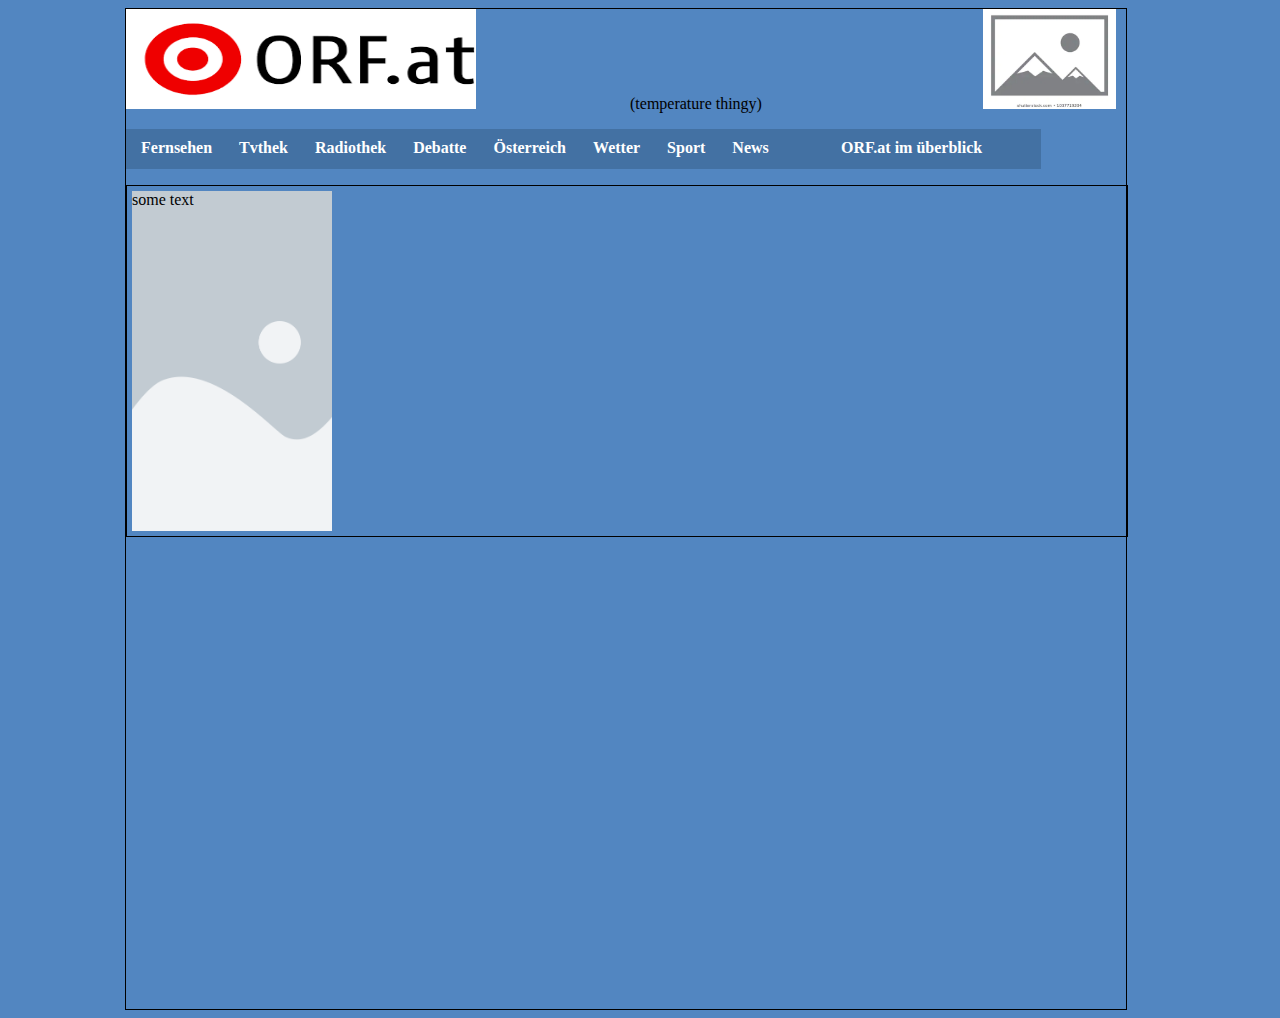
<file: challenge/index.html>
<!DOCTYPE html>
<html lang="en">
    <head>
        <meta charset="UTF-8">
        <link rel="stylesheet" href="css/style.css">
        <meta name="viewport" content="width=device-width, initial-scale=1.0">
        <title>Document</title>
    </head>
    <body>
        <header>
            <img src="imgs/logo.png"height="100px" width="350px">
            <span>(temperature thingy)</span>
            <img id="float-right" src ="imgs/placeholder.webp" height= "100px">
        </header>

        <navbar>
            <ul>
                <a href="#"><li>Fernsehen</li></a>
                <a href="#"><li>Tvthek</li></a>
                <a href="#"><li>Radiothek</li></a>
                <a href="#"><li>Debatte</li></a>
                <a href="#"><li>Österreich</li></a>
                <a href="#"><li>Wetter</li></a>
                <a href="#"><li>Sport</li></a>
                <a href="#"><li>News</li></a>
                <a id="end" href="#"><li>ORF.at im überblick</li></a>            
            </ul>
        </navbar>

        <main>
            <div class="container">
                <div id="first-img">some text</div>
            </div>
        </main>

    </body>
</html>
</file>
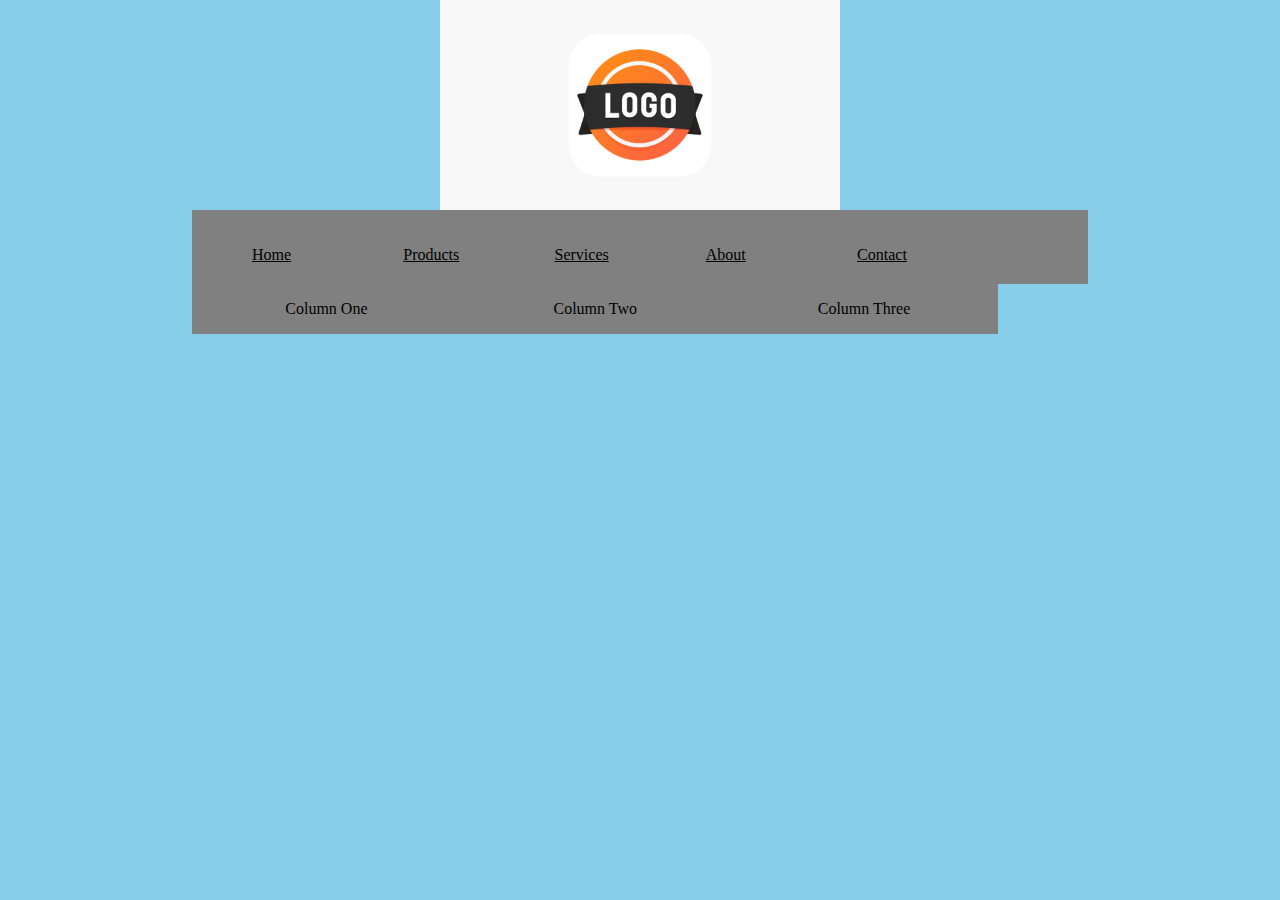
<file: advanced/exercise 1/index.html>
<!DOCTYPE html>
<html lang="en">

<head>
    <meta charset="UTF-8">
    <link rel="stylesheet" href="css/style.css">
    <meta name="viewport" content="width=device-width, initial-scale=1.0">
    <title>Document</title>
</head>

<body>
    <header>
        <img src="logo.png">
    </header>

    <navbar>
        <ul>
            <li>Home</li>
            <li>Products</li>
            <li>Services</li>
            <li>About</li>
            <li>Contact</li>
        </ul>
    </navbar>

    <main>
        <div class="column">
            <p>Column One</p>
        </div>
        <div class="column">
            <p>Column Two</p>
        </div>
        <div class="column">
            <p>Column Three</p>
        </div>
    </main>

</body>

</html>
</file>
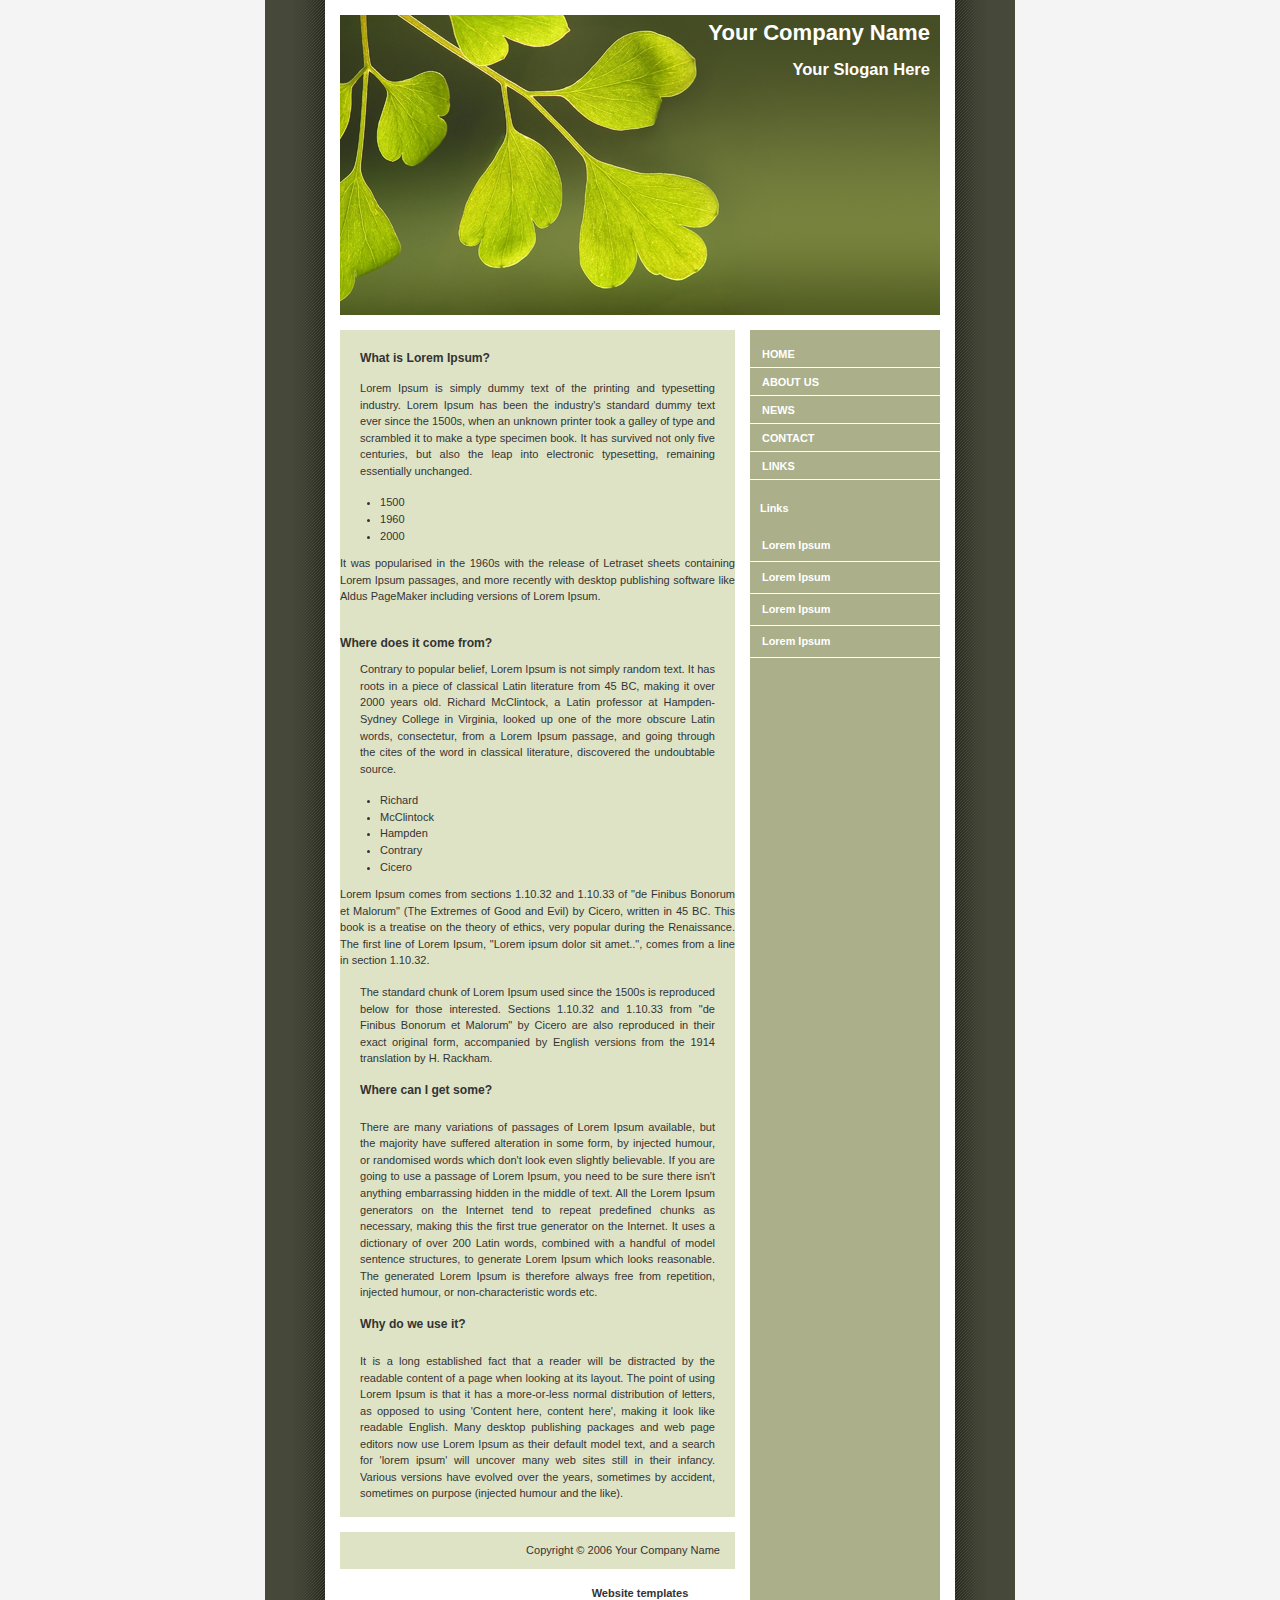
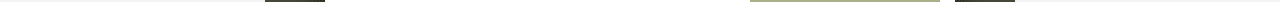
<file: intermediate/exercise 1/index.html>
<!DOCTYPE html PUBLIC "-//W3C//DTD XHTML 1.0 Strict//EN"
	"http://www.w3.org/TR/xhtml1/DTD/xhtml1-strict.dtd">
<html xmlns="http://www.w3.org/1999/xhtml" xml:lang="en" >
<head>
	<meta http-equiv="content-type" content="text/html; charset=iso-8859-1" />
	<title>Your Company Name</title>
	<link rel="stylesheet" type="text/css" media="screen" href="style.css" />

	<!-- Your CSS goes here -->
	<style>

	</style>

</head>
<body>

	<div id="container">
		<div id="intro">
			<div id="pageHeader">
				<h1><span>Your Company Name</span></h1>
				<h2><span>Your Slogan Here</span></h2>
			</div>
		</div>

		<div id="supportingText">
			<div id="explanation">
				<h3><span>What is Lorem Ipsum?</span></h3>
				<p class="p1"><span>Lorem Ipsum is simply dummy text of the printing and typesetting industry. Lorem Ipsum has been the industry's standard dummy text ever since the 1500s, when an unknown printer took a galley of type and scrambled it to make a type specimen book. <span class="danger">It has survived not only five centuries</span>, but also the leap into electronic typesetting, remaining essentially unchanged. 
					<ul>
						<span class="years">
							<li>1500</li>
							<li class="strong">1960</li>
							<li>2000</li>
						</span>
					</ul>
					It was popularised in the 1960s with the release of Letraset sheets containing Lorem Ipsum passages, and more recently with desktop publishing software like Aldus PageMaker including versions of Lorem Ipsum.</span></p>
				</div>
				<div id="philosophy">
					<h3><span>Where does it come from?</span></h3>
					<p class="p1"><span>Contrary to popular belief, Lorem Ipsum is not simply random text. It has roots in a piece of classical Latin literature from 45 BC, making it over 2000 years old. Richard McClintock, a Latin professor at Hampden-Sydney College in Virginia, looked up one of the more obscure Latin words, consectetur, from a Lorem Ipsum passage, and going through the cites of the word in classical literature, discovered the undoubtable source. 

						<ul>
							<li>Richard</li>
							<li>McClintock</li>
							<span>
								<li class="strong">Hampden</li>
							</span>
							<li>Contrary</li>
							<li>Cicero</li>
						</ul>

						Lorem Ipsum comes from sections 1.10.32 and 1.10.33 of "de Finibus Bonorum et Malorum" (The Extremes of Good and Evil) by Cicero, written in 45 BC. This book is a treatise on the theory of ethics, very popular during the Renaissance. The first line of Lorem Ipsum, "Lorem ipsum dolor sit amet..", comes from a line in section 1.10.32.</span></p>
						<p class="p2"><span><span class="danger">The standard chunk of Lorem Ipsum used since the 1500s is reproduced below for those interested.</span> Sections 1.10.32 and 1.10.33 from "de Finibus Bonorum et Malorum" by Cicero are also reproduced in their exact original form, accompanied by English versions from the 1914 translation by H. Rackham.</span></p>
					</div>

					<div id="participation">
						<h3><span>Where can I get some?</span></h3>
						<p class="p1"><span>There are many variations of passages of Lorem Ipsum available, but the majority have suffered alteration in some form, by injected humour, or randomised words which don't look even slightly believable. If you are going to use a passage of Lorem Ipsum, you need to be sure there isn't anything embarrassing hidden in the middle of text. All the Lorem Ipsum generators on the Internet tend to repeat predefined chunks as necessary, making this the first true generator on the Internet. It uses a dictionary of over 200 Latin words, combined with a handful of model sentence structures, to generate Lorem Ipsum which looks reasonable. The generated Lorem Ipsum is therefore always free from repetition, injected humour, or non-characteristic words etc.</span></p>
					</div>

					<div id="benefits">
						<h3><span>Why do we use it?</span></h3>
						<p class="p1"><span>It is a long established fact that a reader will be distracted by the readable content of a page when looking at its layout. The point of using Lorem Ipsum is that it has a more-or-less normal distribution of letters, as opposed to using 'Content here, content here', making it look like readable English. Many desktop publishing packages and web page editors now use Lorem Ipsum as their default model text, and a search for 'lorem ipsum' will uncover many web sites still in their infancy. Various versions have evolved over the years, sometimes by accident, sometimes on purpose (injected humour and the like).</span></p>
					</div>

					<div id="footer">
						Copyright � 2006 Your Company Name
					</div>

				</div>


				<div id="linkList">
					<div id="linkList2">
						<div id="lselect">
							<ul>
								<li><a href="">Home</a></li>
								<li><a href="">About Us</a></li>
								<li><a href="">News</a></li>
								<li><a href="">Contact</a></li>
								<li><a href="">Links</a></li>
							</ul>
						</div>

						<div id="larchives">
							<h3 class="archives"><span>Links</span></h3>
							<ul>
								<li><a href="">Lorem Ipsum</a></li>
								<li><a href="">Lorem Ipsum</a></li>
								<li><a href="">Lorem Ipsum</a></li>
								<li><a href="">Lorem Ipsum</a></li>
							</ul>
						</div>
					</div>
				</div>


			</div>
			<!-- Designed by DreamTemplate. Please leave link unmodified. -->
			<br><center><a href="http://www.dreamtemplate.com" title="Website Templates" target="_blank">Website templates</a></center>
		</body>
		</html>
</file>
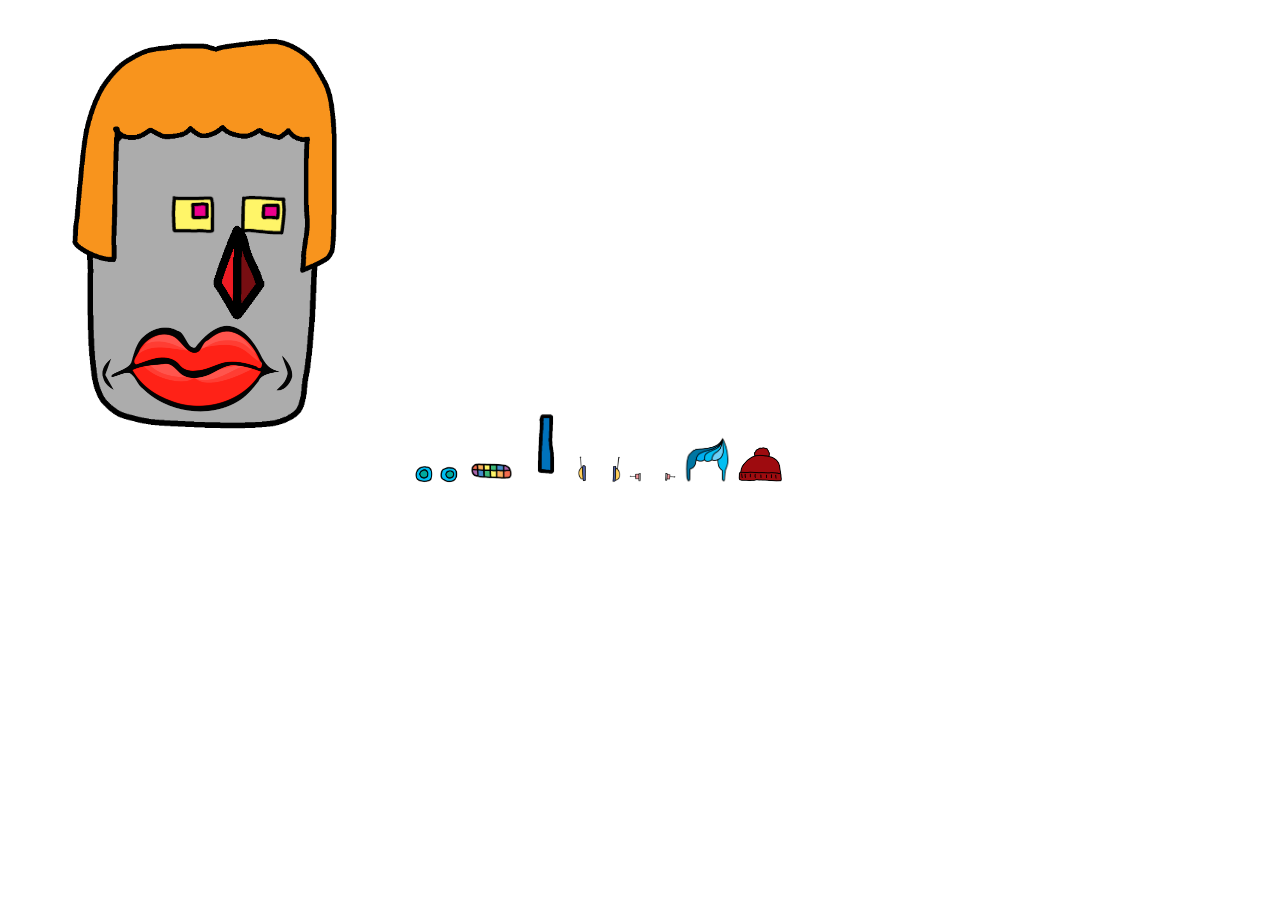
<file: robot exercise_tly/robot.html>
<html>

  <head>
    <link rel="stylesheet" href="robot.css">
  </head>
  
  <body>
    <img id="face" src="face.png">
    <img id="eyes1" src="eyes.png">
    <img id="eyes2" src="eyes2.png">
    <img id="mouth1" src="mouth.png">
    <img id="mouth2" src="mouth2.png">
    <img id="nose1" src="nose.png">
    <img id="nose2" src="nose2.png">
    <img id="ears1" src="ears.png">
    <img id="ears2" src="ears2.png">
    <img id="hair1" src="hair1.png">
    <img id="hair2" src="hair2.png">
    <img id="hat" src="hat.png">
    
  </body>
  
</html>
</file>
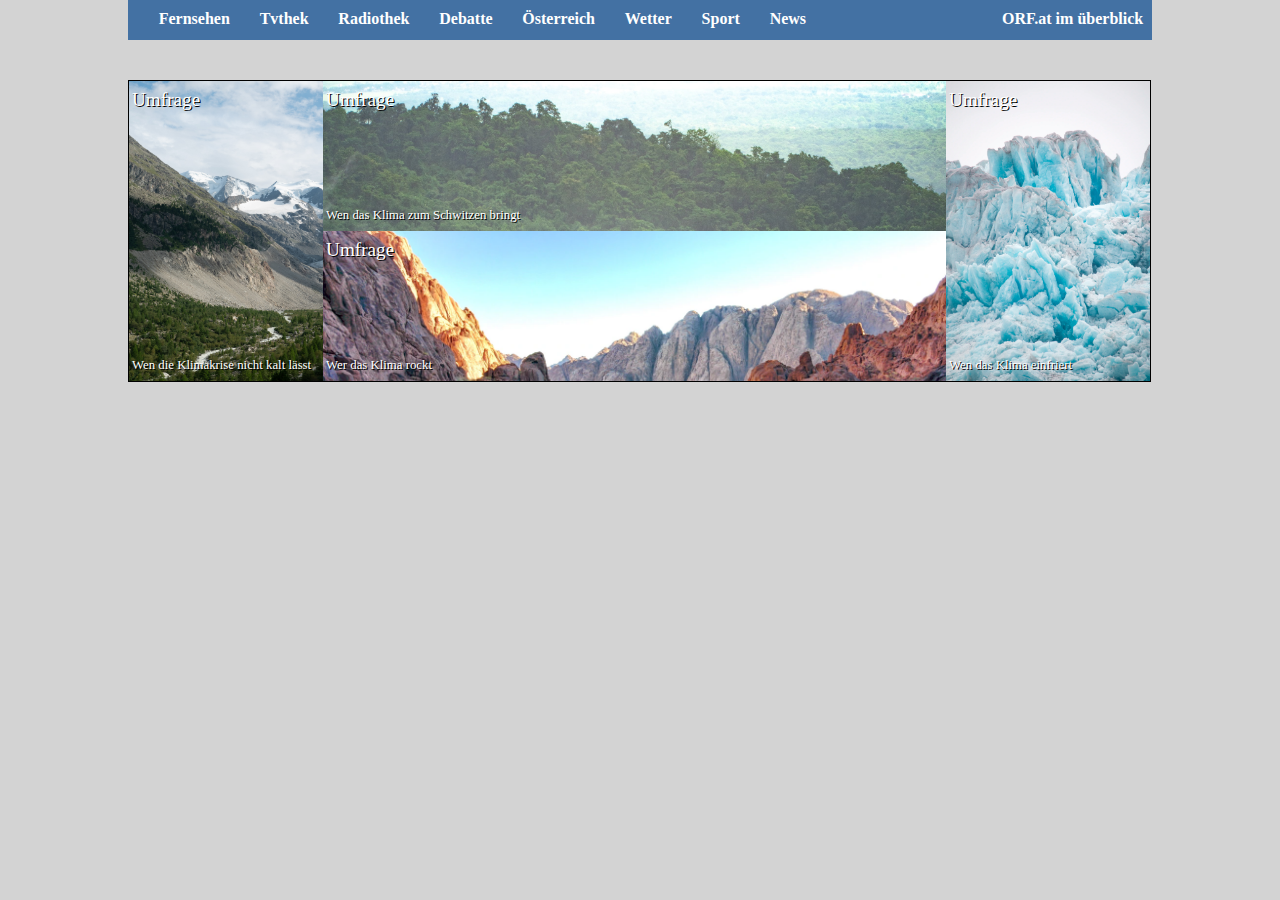
<file: challenge/orf-Christian/orfChristian2.html>
<!DOCTYPE html>
<html>
    <head>
        <meta charset="UTF-8">
        <link rel="stylesheet" href="style2.css">
        <title>orfChristian2</title>
        <meta name="viewport" content="width=device-width, initial-scale=1.0">


    </head>    


  <body>
    <header>
      <div id="div1">   
        <nav>
          <ul>    
                <a href="#"><li>Fernsehen</li></a>
                <a href="#"><li>Tvthek</li></a>
                <a href="#"><li>Radiothek</li></a>
                <a href="#"><li>Debatte</li></a>
                <a href="#"><li>Österreich</li></a>
                <a href="#"><li>Wetter</li></a>
                <a href="#"><li>Sport</li></a>
                <a href="#"><li>News</li></a>
                <a id="end" href="#"><li>ORF.at im überblick</li></a>
          </ul>
        </nav>
      </div>      
    </header>

  <div id="face">
  </div>
      <main>
        <div class="container">
          <span id="first-img">
            <p id="top">Umfrage</p>
            <p>Wen die Klimakrise nicht kalt lässt</p>
            
          </span>
          <span id="second-img">
            <p id="top">Umfrage</p>
            <p>Wen das Klima zum Schwitzen bringt</p>
          </span>

          <span id="ice-img">
            <p id="top">Umfrage</p>
            <p>Wen das Klima einfriert</p>
          </span>

          <span id="rock-img">
            <p id="top">Umfrage</p>
            <p>Wer das Klima rockt</p>
          </span>

          

        </div>
      </main>
    </body>
</html>
</file>
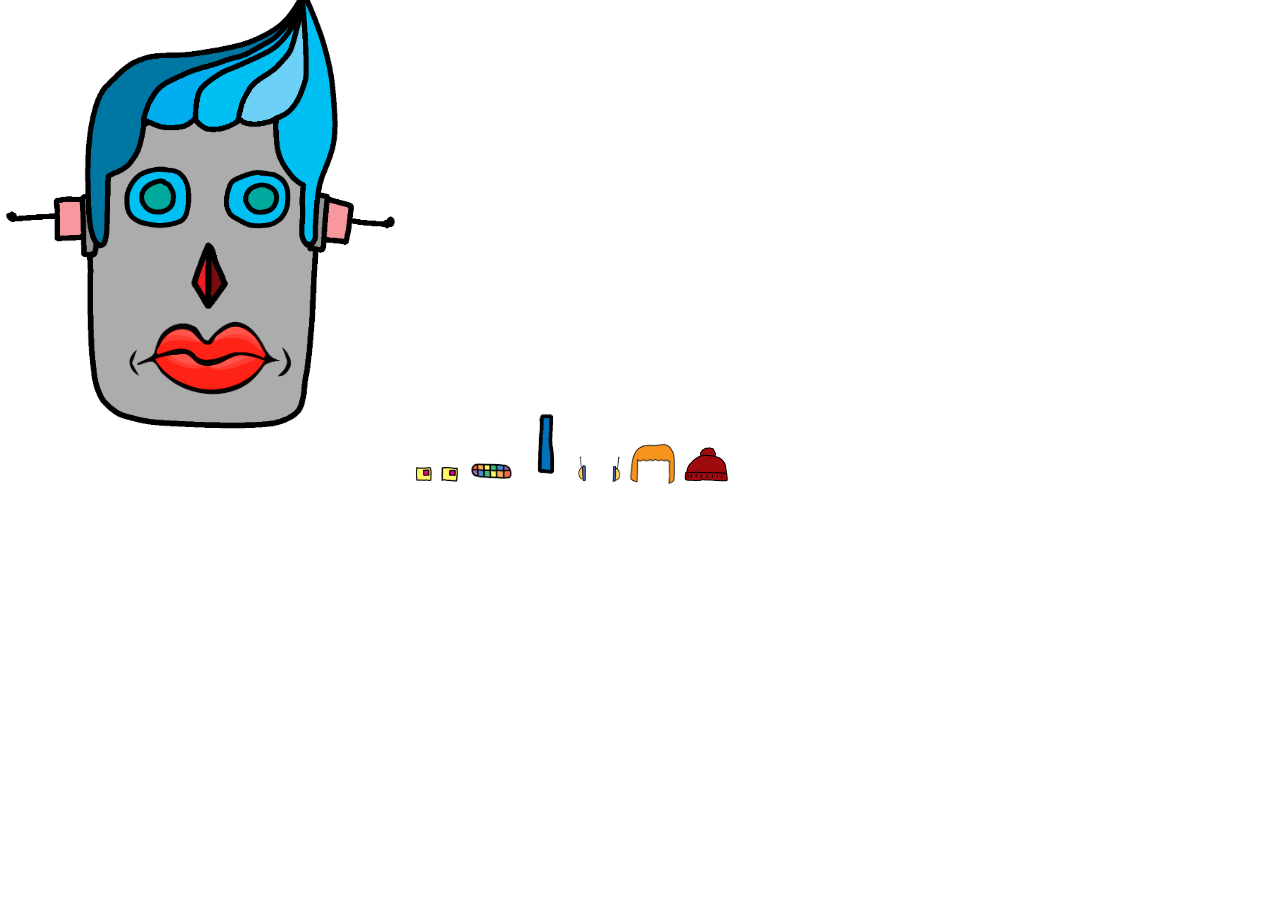
<file: intermediate/exercise 2 Alejandro/robot.html>
<html>

  <head>
    <link rel="stylesheet" href="robot.css">
  </head>
  
  <body>
    <img id="face" src="face.png">
    <img id="eyes1" src="eyes.png">
    <img id="eyes2" src="eyes2.png">
    <img id="mouth1" src="mouth.png">
    <img id="mouth2" src="mouth2.png">
    <img id="nose1" src="nose.png">
    <img id="nose2" src="nose2.png">
    <img id="ears1" src="ears.png">
    <img id="ears2" src="ears2.png">
    <img id="hair1" src="hair1.png">
    <img id="hair2" src="hair2.png">
    <img id="hat" src="hat.png">
    
  </body>
  
</html>
</file>
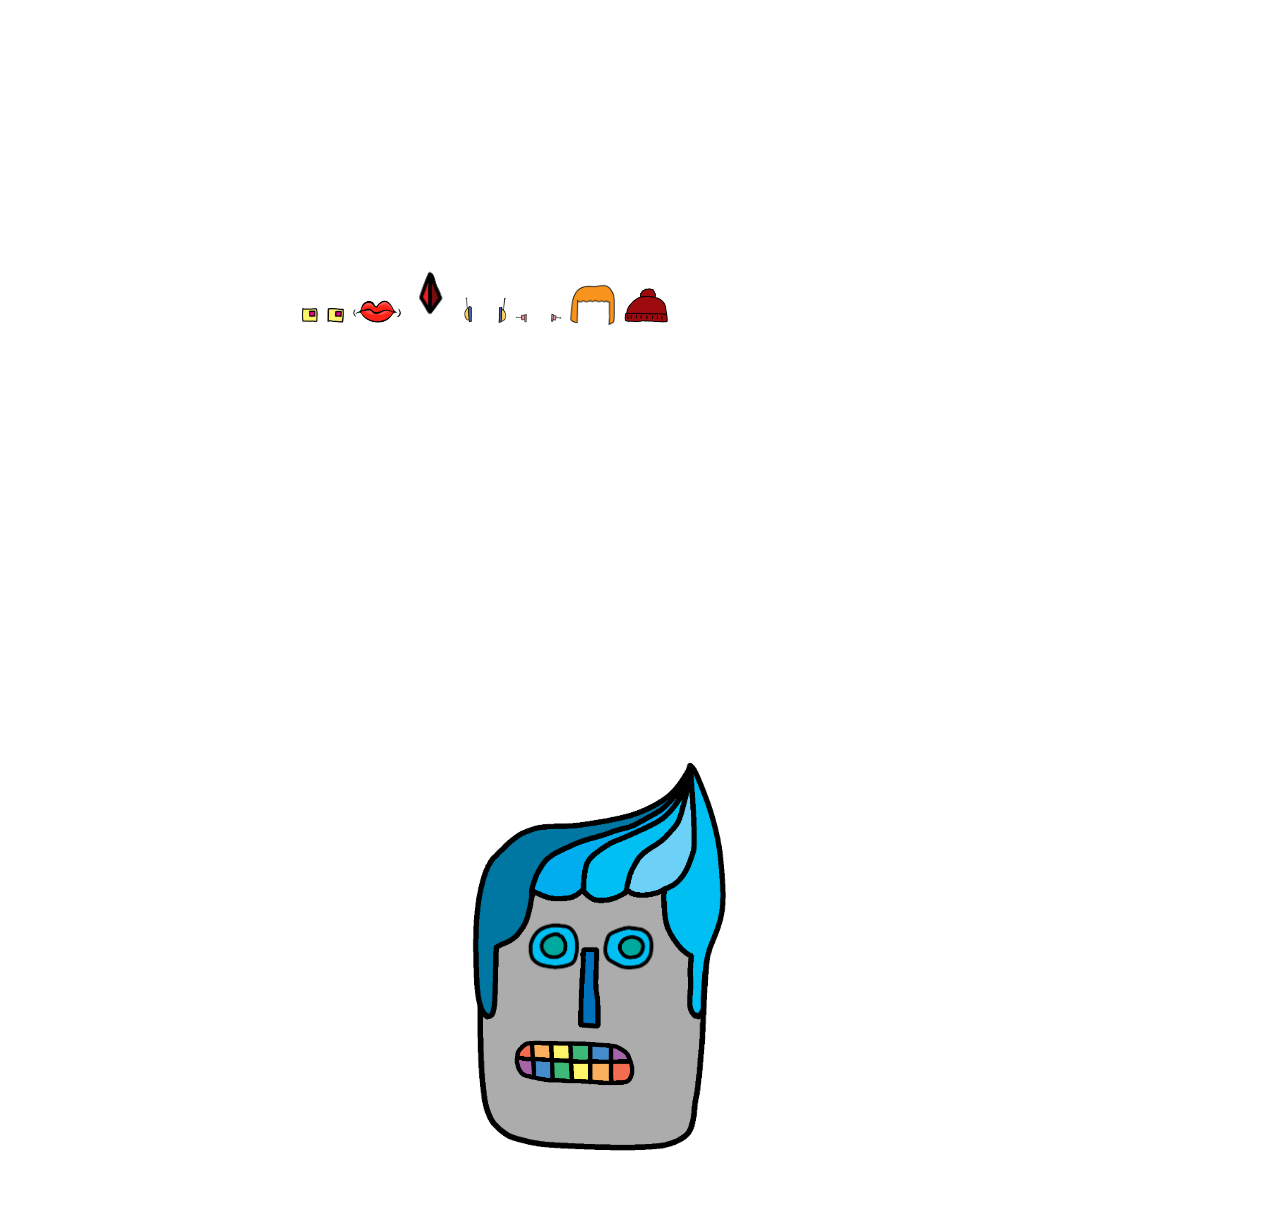
<file: intermediate/exercise 2 Christian/robotChristian.html>
<html>

  <head>
    <link rel="stylesheet" href="robot.css">
  </head>
  
  <body>

  	
  		
	  	
	    <img id="eyes2" src="eyes2.png">
	    <img id="mouth1" src="mouth.png">
	    
	    <img id="nose2" src="nose2.png">
	    <img id="ears1" src="ears.png">
	    <img id="ears2" src="ears2.png">
	    <img id="hair2" src="hair2.png">
	    <img id="hat" src="hat.png">
	    
  	<div id=fullhead>
  		<img id="face" src="face.png">
		<img id="eyes1" src="eyes.png">
		<img id="hair1" src="hair1.png">
		<img id="mouth2" src="mouth2.png">
		<img id="nose1" src="nose.png">

	</div>





    

  </body>
  
</html>
</file>
<file: challenge/css/style.css>
body{
    margin-left: 125px;
    width: 1000px;
    height: 1000px;
    background-color: #5286C1;
    border: solid black 1px;
}
header>span{
    margin-left: 150px;
    margin-right: 150px;
}
#float-right{
    float:right;
    margin-right: 10px;
}


/*  navbar  */

navbar>ul{
    padding-left: 15px;
    background-color: #4371A3;
    width: 90%;
    list-style: none;
    padding-top: 10px;
    padding-bottom: 30px;
}
li{
    padding-right: 3%;
    color: white;
    font-weight: bold;
    float:left;
}
#end{
    float: right;
    width: 150px;
    margin-right: 50px;
    
}

/*  main  */

.container{
    width: 100%;
    height: 350px;
    border: solid black 1px;
}

#first-img{
    width: 200px;
    height: 340px;
    margin-top: 5px;
    margin-left: 5px;
    background-image: url('../imgs/placeholder.png');
    background-size: cover;
}
</file>
<file: advanced/exercise 1/css/style.css>
header>img{
    display:block;
    width: 400px;
    margin-left: auto;
    margin-right: auto;
}
body{
    background-color: skyblue;
    width: 70%;
    margin: auto;
}
.column{
    width: 30%;
    float: left;
    background-color: gray;
    text-align: center;
}
.column2{
    margin-left: 5%;
    margin-right: 5%;
}

footer{
    width: 100%;
    text-align: center;
    padding-top: 10%;
}
.features{
    background-color: gray;
    padding: 10px;
    margin-top: 10px;
    margin-bottom: 10px;
    text-align: center;
}
navbar {
    height: auto;
    overflow: auto;
    background-color: gray;
    display: block;
}

navbar li{
    width: 13%;
    margin: 20px;
    list-style: none;
    float: left;
    text-decoration: underline;
}
</file>
<file: intermediate/exercise 1/style.css>
a {
    font-weight: bold;
}

a:link,
a:visited {
    text-decoration: none;
    color: #333;
}

a:hover,
a:active {
    text-decoration: underline;
    color: #F36;
}

body {
    background: #f4f4f4 url(pagebg.gif) repeat-y top center;
    font: 69%/1.5em 'Lucida Sans Unicode', 'Lucida Grande', verdana, arial, sans-serif;
    color: #333;
    margin: 0;
    padding: 0;
    text-align: center;
}

p {
    margin: 0 0 10px;
}

#container {
    position: relative;
    background: transparent;
    margin: 0 auto;
    text-align: justify;
    width: 600px;
}

#container h3 {
    font-size: 110%;
    font-weight: bold;
    margin-bottom: 10px;
    margin-top: 30px;
}

#pageHeader {
    margin: 0;
    padding-top: 15px;
    height: 300px;
    background: #FFF url(header.jpg) no-repeat bottom;
    border-bottom: 15px solid #FFF;
    text-align: right;
}

#pageHeader h1,
#pageHeader h2 {
    margin: 0;
    padding: 10px;
    color: #FFFFFF;
}

#preamble {
    position: absolute;
    top: 330px;
    right: 0;
    z-index: 2;
    width: 190px;
    font-size: 90%;
    color: #FFF;
    text-align: left;
    border-bottom: 15px solid #FFF;
    line-height: 14px;
    padding-top: 10px;
}

#preamble p {
    margin: 0 17px 15px 15px;
}

#preamble h3 {
    height: 30px;
    margin: 0;
    padding: 0;
}

#preamble h3 span {
    margin: 0;
    padding: 10px;
}

#supportingText {
    margin: 0 205px 0 0;
    background-color: #DFE3C6;
    padding-top: 20px;
}

#supportingText p {
    margin: 0 20px 15px 20px;
}

#explanation h3 {
    height: 30px;
    margin: 0;
    padding: 0;
}

#explanation h3 span {
    margin: 0;
    padding: 20px;
}

#participation h3 {
    height: 37px;
    margin: 0;
    padding: 0;
}

#participation h3 span {
    margin: 0;
    padding: 20px;
}

#benefits h3 {
    height: 37px;
    margin: 0;
    padding: 0;
}

#benefits h3 span {
    margin: 0;
    padding: 20px;
}

#footer {
    border-top: 15px solid #FFF;
    padding: 10px 15px 10px 10px;
    text-align: right;
    margin: 0;
    background-color: #DFE3C6;
}

#footer a {
    margin-left: 20px;
    color: #CCC;
}

#footer a:hover,
#footer a:active {
    color: #FFF;
}

#linkList {
    background: transparent;
    padding: 0;
    margin: 0;
    width: 190px;
    position: absolute;
    top: 350px;
    right: 0;
    font-size: 90%;
}

#linkList ul {
    margin: 0;
    padding: 0;
    list-style: none;
}

#lselect ul,
#larchives ul,
#lresources ul {
    margin-top: -10px;
    margin-bottom: -10px;
}

#linkList li {
    display: block;
    padding: 8px 0 7px 12px;
    margin: 0;
    line-height: 160%;
    border-bottom: 1px solid #FFF;
}

#linkList li a {
    color: #FFFFFF;
    font: bold 110% arial, helvectica, sans-serif;
}

#linkList li:hover {
    background-color: #7E8459;
    background-position: 0 0;
}

#linkList li:hover a {
    color: #FFF;
}

#lselect {
    color: #377774;
}

#lselect li:hover {
    color: #656565;
}

#lselect li a {
    text-transform: uppercase;
    font: bold 110% arial, helvectica, sans-serif;
    display: block;
    margin: 0;
    padding: 0;
}

#lselect li:hover a {
    color: #FFF;
}

#lselect li a.c:link,
#lselect li a.c:visited {
    display: inline;
    font-weight: normal;
    text-transform: none;
    font-size: 100%;
    color: #377774;
}

#lselect li:hover a.c {
    color: #FFB9CB;
}

h3.archives {
    height: 30px;
    margin: 0;
    padding: 0;
}

h3.archives span {
    margin: 0;
    padding: 10px;
    color: #FFFFFF;
}
</file>
<file: robot exercise_tly/robot.css>
img {
  width: 50px;
}
#face {
  width: 400px;
}

#eyes2 {
  position: absolute;
  top: 182px;
  left: 161px;
  width: 136px;
}

#mouth1 {
  position: absolute;
  top: 300px;
  left: 97px;
  width: 200px;
}
#hair2 {
  position: absolute;
  width: 300px;
  left: 58px;
  top: 20px;
}

#nose2 {
  width: 113px;
  left: 183px;
  position: absolute;
  top: 194px;
}
</file>
<file: challenge/orf-Christian/style2.css>
* {
	margin: 0;
	padding: 0;
	font-size: 1em;
	text-align: center;

}

body{
	margin-left: 10%;
	margin-right: 10%;

	background-color: lightgray;	
}
/*
#div1{
	width: 100%;
	height: ;
	background-color: darkgray;
	position: relative;
	
}
*/
nav>ul{

    padding-left: 3%;
    background-color: #4371A3;
    width: 97%;
    list-style: none;
    padding-top: 10px;
    padding-bottom: 30px;
}

li{
	
    padding-right: 3%;
    color: white;
    font-weight: bold;
    float:left;
    background-color: #4371A3;
}

p{
	position: absolute;
	float: left;
	bottom:  8px;
	left: 3px;
	font: bold;
	color: white;
	font-size: 80%;
	text-shadow: 1px 1px black;
	text-align: left;
	
}

#top{
	position: absolute;
	top:  8px;
	left: 3px;
	font: bold;
	color: white;
	font-size: 120%;
	text-shadow: 1px 1px black;


}

#end{
	
    float: right;
    width: 150px;    
     
}

.container{	
	position: relative;
	top: 40px;
    width: 99.74%;
    height: 300px;
    border: solid black 1px;

}

#first-img{
	left: 00px;
	position: relative;
	width: 19%;
	height: 100%;       
    background-image: url("pics/glacier.jpg");
    background-size: cover;
    float: left;
    
    
    
    }


#second-img{
		
	position: relative;
	width: 61%;
	height: 50%;       
    background-image: url("pics/jungle.jpg");
    background-size: cover;
    
    float: left;
}

#rock-img{
		
	position: relative;
	width: 61%;
	height: 50%;       
    background-image: url("pics/rocks.jpg");
    background-size: cover;
    float: left;
    bottom: 0px;
}

#ice-img{
	
	position: relative;
	width: 20%;
	height: 100%;       
    background-image: url("pics/ice.jpg");
    background-size: cover;
    float: right;
    
}
</file>
<file: intermediate/exercise 2 Alejandro/robot.css>
img {
  width: 50px;
}
#face {
  width: 400px;
}
#eyes1{
  width: 200px;
  position: absolute;
  left: 110px;
  top:150px;
}
#hair1{
  position: fixed;
  left: 60px;
  top: -40px;
  width: 300px;
}
#nose2{
  position: fixed;
  left: 170px;
  width: 80px;
  top: 220px; 
  z-index: 5; 
}
#mouth1{
  position: fixed;
  width: 170px;
  left: 125px;
  z-index: 5;
  top: 300px;
}
#ears2{
  width: 430px;
  position: fixed;
  left: -10px;
  top: 140px;
  z-index: 0;
}
</file>
<file: intermediate/exercise 2 Christian/robot.css>
img {
  width: 50px;

}

#face {
	position: absolute;
	width:  400px;
}

#eyes1 {
	position: absolute;
	left: 120px;
	top: 180px;
	width: 150px;
}

#hair1 {
	position: absolute;
	left: 50px;
	top: 0px;
	width: 300px;
}

#mouth2 {
	position: absolute;
	width: 150px;
	top: 290px;
	left: 100px;
}

#nose1 {
	position: absolute;
	width: 70px;
	top: 200px;
	left: 155px;

}

body {
	position: relative;
	top: 250px;
	left: 290px;
}


#fullhead {
	position: relative;
	top: 400px;
	left: 100px;
}
</file>
